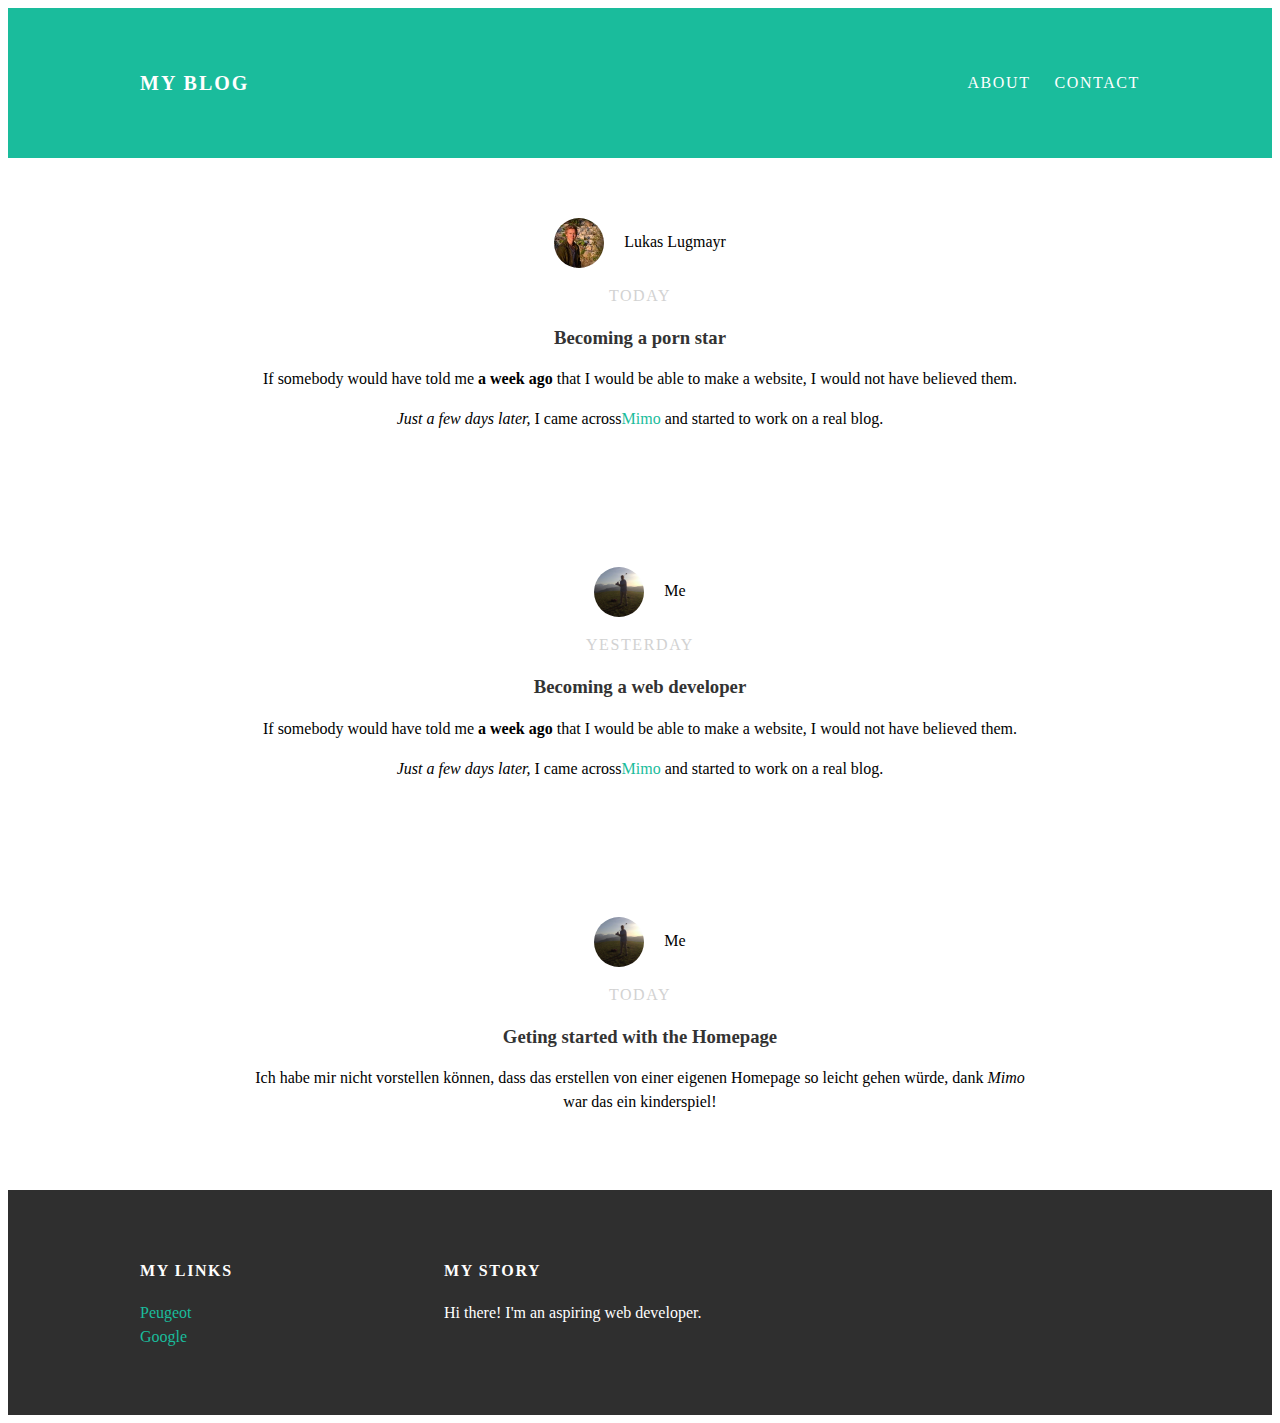
<file: index.html>
<!DOCTYPE html>
<html>
 <head>
   <title>My blog</title>
   <link rel="stylesheet" type="text/css" href="styles.css"
 </head>
 <body>
   <div id="header">
    <div class="container">
      <a id="header-title"
    <a href="index.html">My Blog</a>
      <ul id="header-nav">
      <li><a href="about.html">About</a></li>
      <li><a href="mailto:konstantin.penzl@gmail.com">Contact</a></li>
      </ul>
    </div>
   </div>
   <div id="content">
     <div class="post-container">
       <div class="post">
         <div class="post-author">
           <img src="guest.png">
           <span>Lukas Lugmayr</span>
         </div>
         <p class="post-date">Today</p>
         <h3 class="post-title">Becoming a porn star</h3>
         <div class="post-content">
           <p>If somebody would have told me <strong>a week ago</strong> that I would be able to make a website, I would not have believed them.</p>
           <p><em>Just a few days later,</em> I came across<a href="https://www.mimo.com">Mimo</a> and started to work on a real blog.</p>
         </div>
       </div>
     </div>
    </div>
    <div class="post-container">
      <div class="post">
        <div class="post-author">
          <img src="me.png">
          <span>Me</span>
        </div>
        <p class="post-date">Yesterday</p>
        <h3 class="post-title">Becoming a web developer</h3>
        <div class="post-content">
          <p>If somebody would have told me <strong>a week ago</strong> that I would be able to make a website, I would not have believed them.</p>
          <p><em>Just a few days later,</em> I came across<a href="https://www.mimo.com">Mimo</a> and started to work on a real blog.</p>
        </div>
      </div>
    </div>
   </div>
 <div id="content">
     <div class="post-container">
       <div class="post">
         <div class="post-author">
           <img src="me.png">
           <span>Me</span>
         </div>
         <p class="post-date">Today</p>
         <h3 class="post-title">Geting started with the Homepage</h3>
         <div class="post-content">
           <p> Ich habe mir nicht vorstellen können, dass das erstellen von einer eigenen Homepage so leicht gehen würde, dank <em>Mimo</em><br>
            war das ein kinderspiel!</p>
         </div>
       </div>
     </div>
    </div>
   <div id="footer">
    <div class="container">
      <div class="column">
        <h4>My Links</h4>
        <p>
          <a href="https://www.peugeot.at">Peugeot</a>
          <br>
          <a href="https://www.google.com">Google</a>
        </p>
      </div>
      <div class="column">
        <h4>My Story</h4>
        <p>Hi there! I'm an aspiring web developer.</p>
      </div>
    </div>
  </div>
 </body>
</html>
</file>
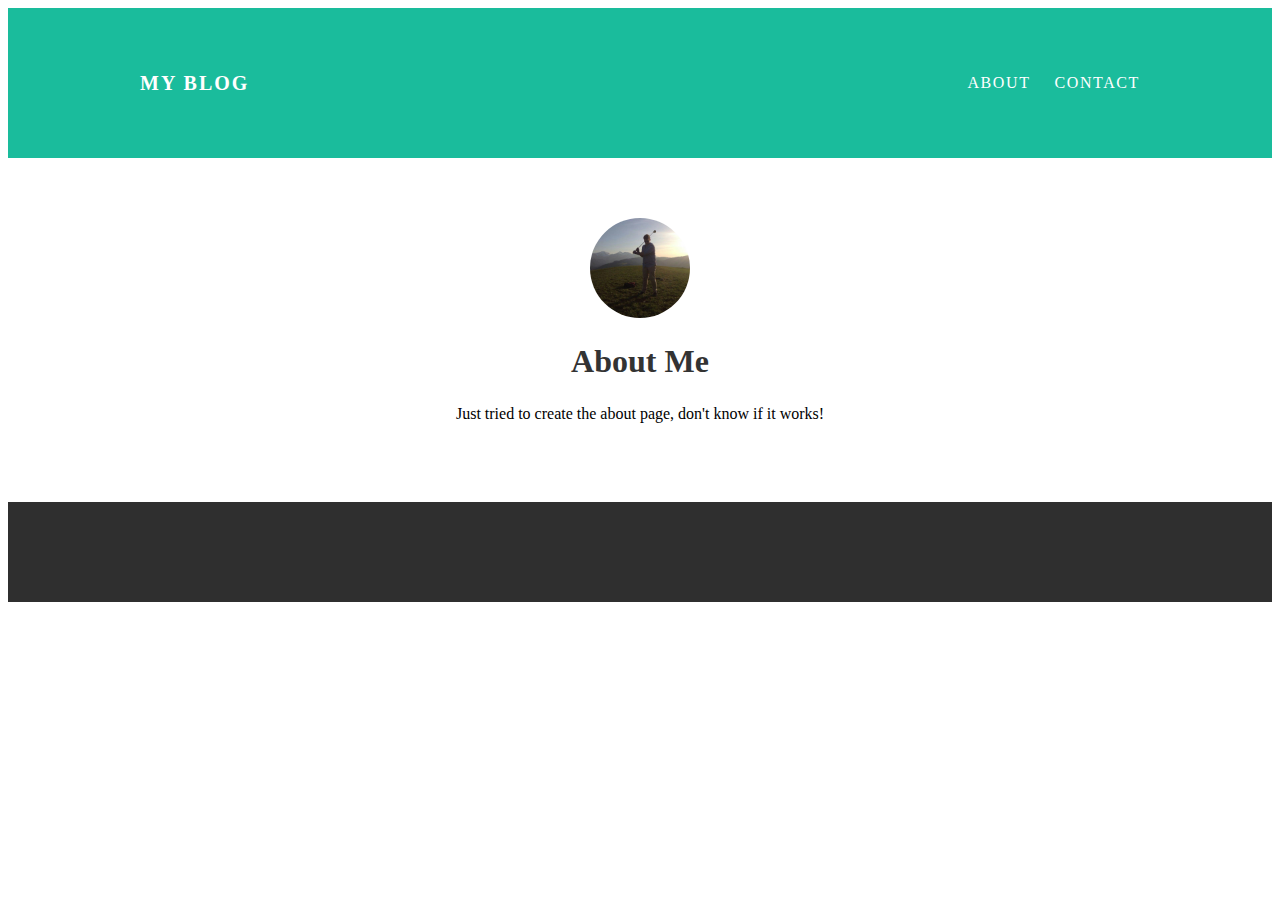
<file: about.html>
<!DOCTYPE html>
<html>
 <head>
   <title>About</title>
   <link rel="stylesheet" type="text/css" href="styles.css"
 </head>
 <body>
   <div id="header">
    <div class="container">
      <a id="header-title"
    <a href="index.html">My Blog</a>
      <ul id="header-nav">
      <li><a href="about.html">About</a></li>
      <li><a href="mailto:konstantin.penzl@gmail.com">Contact</a></li>
      </ul>
    </div>
   </div>
   <div id="content">
    <div class="container">
      <div class="about">
        <div class="about-author">
          <img src="me.png">
        </div>
        <h1 class="about-title">About Me</h1>
        <div class="about-content">
          <p> Just tried to create the about page, don't know if it works!</p>
        </div>
      </div>
    </div>
   </div>
   <div id="footer">
    <div class="container">
    </div>
  </div>
 </body>
</html>
</file>
<file: styles.css>
<style>
@import url('https://fonts.googleapis.com/css?family=Montserrat');
</style>
body {
  margin: 0;
  color: #555

  font-family: 'Montserrat',
  sans-serif;
}
#header {
  background-color: #1abc9c;
  height: 150px;
  line-height: 150px;
}
#header a {
  color: white;
  text-decoration: none;
  text-transform: uppercase;
  letter-spacing: 0.1em;
}
#header a:hover {
  color: #222;
}
#header-title {
  display: block;
  float: left;
  font-size: 20px;
  font-weight: bold;
}
#header-nav {
  display: block;
  float: right;
  margin-top: 0
}
#header-nav li {
  display: inline;
  padding-left: 20px;
}
.container {
  max-width: 1000px;
  margin: 0 auto;
}
#footer {
  background-color: #2f2f2f;
  padding: 50px 0;
}
.column {
  min-width: 300px;
  display: inline-block;
  vertical-align: top;
}
#footer h4 {
  color: white;
  text-transform: uppercase;
  letter-spacing: 0.1em;
}
#footer p {
  color: white;
}
a {
  color: #1abc9c;
  text-decoration: none;
}
a:hover {
  color: #F6A623;
}
.post {
  max-width: 800px;
  margin: 0 auto;
  padding: 60px 0;
}
.post-author img {
  width: 50px;
  height: 50px;
  vertical-align: middle;
  border-radius: 50px;
}
.post-author span {
  margin-left: 16px;
}
.post-date {
  color: #D2D2D2;

  font-size: 14px,
  font-weight: bold;
  text-transform: uppercase;
  letter-spacing: 0.1em;
}
h1, h2, h3, h4{
  color: #333;
}
p {
  line-height: 1.5;
}
.post, .about {
  max-width: 800px;
  margin: 0 auto;
  padding: 60px 0;
  text-align: center;
}
.about img {
  width: 100px;
  height: 100px;
  border-radius: 100px;
}
.post-container:nth-child(even)
{
  background-color: #f2f2f2;
}
</file>
